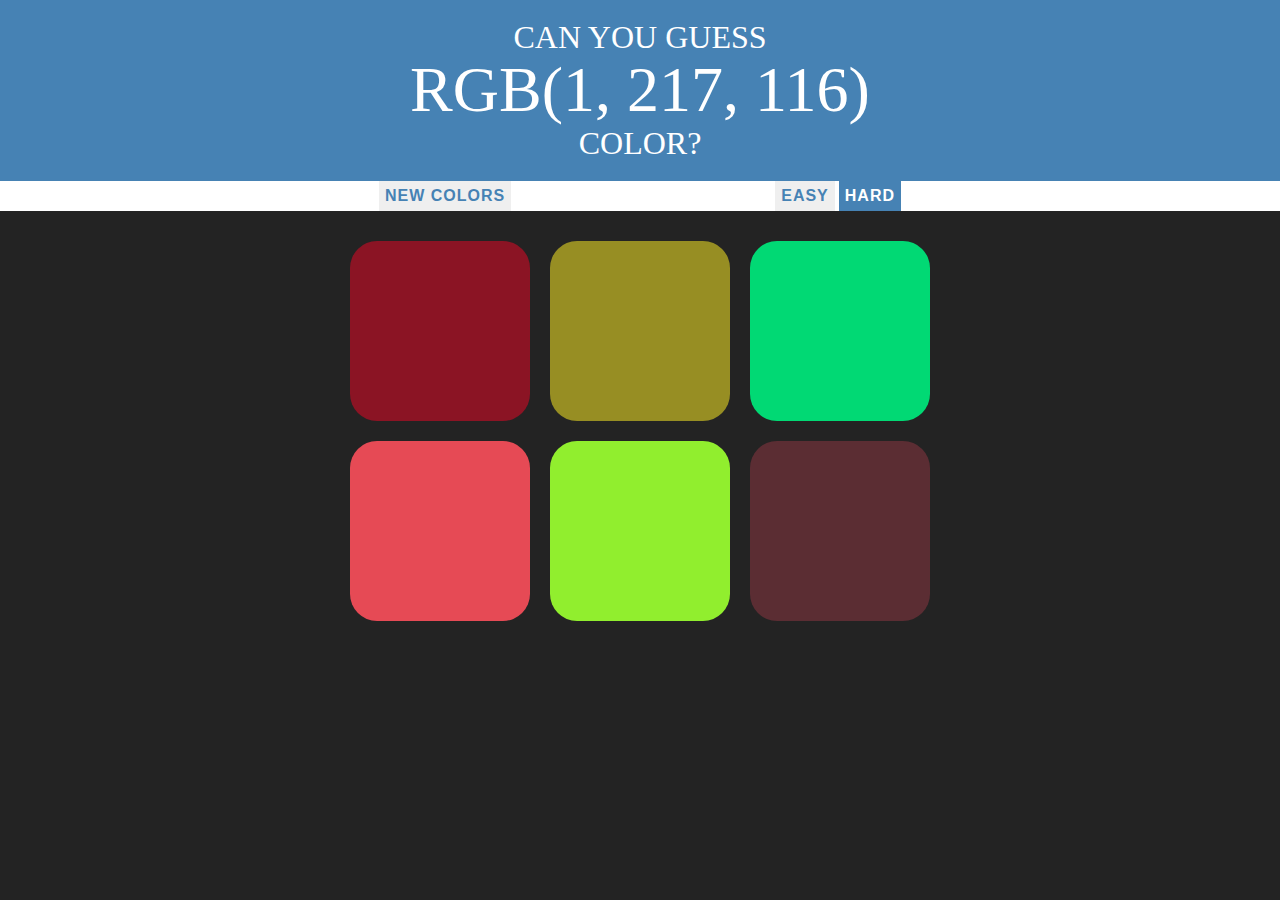
<file: index.html>
<!DOCTYPE html>
<html>
<head>
	<title>Color Guess</title>
	<link rel="stylesheet" type="text/css" href="colorGuessGame.css">
</head>
<body>
	<h1>Can You Guess 
		<br>
		<span id="colorDisplay">This RGB</span> 
		<br>
		 Color?</h1>
 <div class="stripe">
 	<button id="reset">New COLORS</button>
 	<span id="message"></span>
 	<button id="easyBtn">Easy</button>
 	<button id="hardBtn" class="selected">Hard</button>
 </div>
<div id="container">
	<div class="square"></div>
	<div class="square"></div>
	<div class="square"></div>
	<div class="square"></div>
	<div class="square"></div>
	<div class="square"></div>
</div>
<script type="text/javascript" src="colorGuessGame.js"></script>
</body>
</html>
</file>
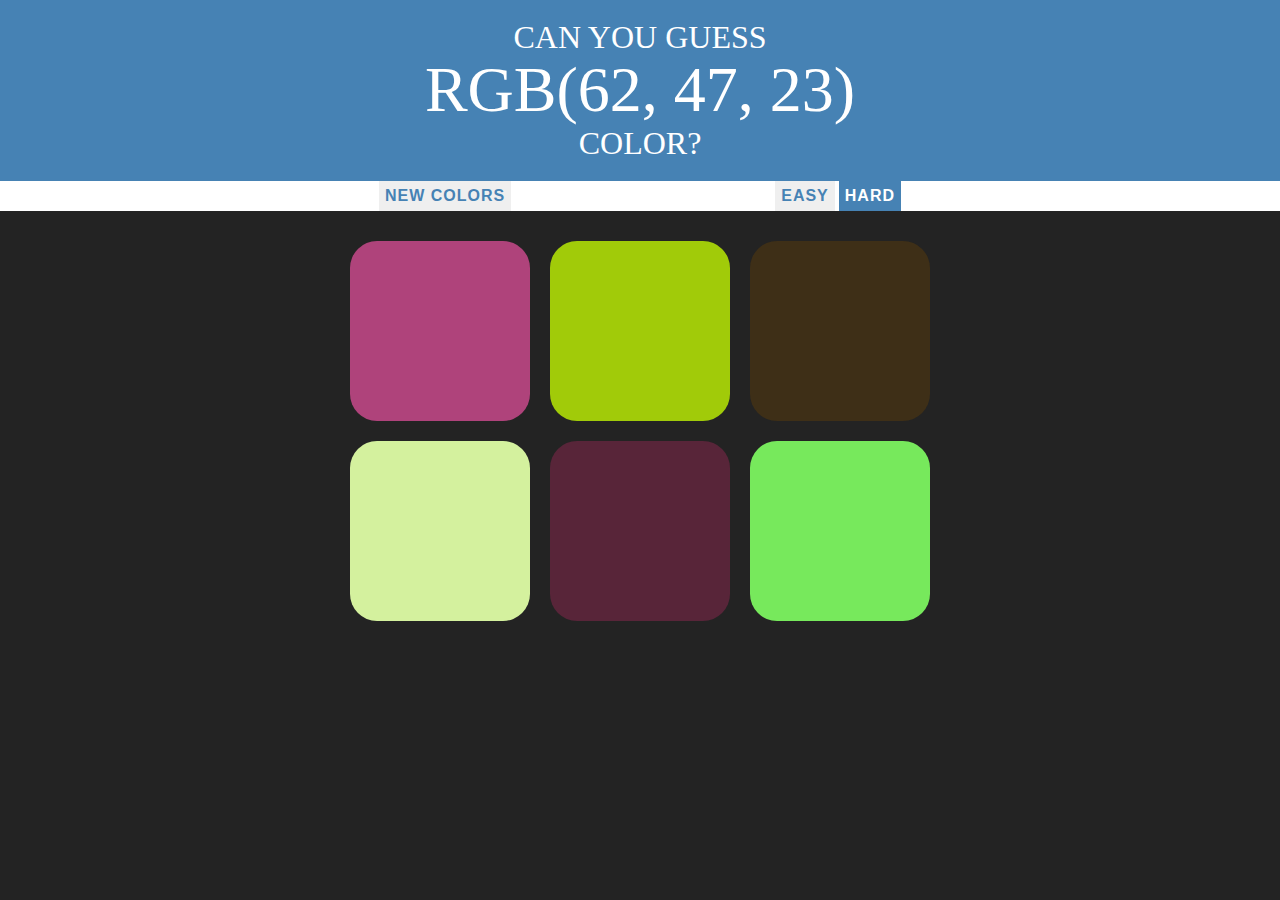
<file: index.html.html>
<!DOCTYPE html>
<html>
<head>
	<title>Color Guess</title>
	<link rel="stylesheet" type="text/css" href="colorGuessGame.css">
</head>
<body>
	<h1>Can You Guess 
		<br>
		<span id="colorDisplay">This RGB</span> 
		<br>
		 Color?</h1>
 <div class="stripe">
 	<button id="reset">New COLORS</button>
 	<span id="message"></span>
 	<button id="easyBtn">Easy</button>
 	<button id="hardBtn" class="selected">Hard</button>
 </div>
<div id="container">
	<div class="square"></div>
	<div class="square"></div>
	<div class="square"></div>
	<div class="square"></div>
	<div class="square"></div>
	<div class="square"></div>
</div>
<script type="text/javascript" src="colorGuessGame.js"></script>
</body>
</html>
</file>
<file: colorGuessGame.css>
body{
	background-color: #232323;
	margin: 0;
	font-family: "Montserrat","Avenir";
}
.square{
	width: 30%;
	background: purple;
	padding-bottom: 30%;
	float: left;
	margin: 1.66%;
	border-radius: 15%;
	transition: background 0.6s;

}

#container{
	margin: 20px auto;
	max-width: 600px;
}
h1{
	text-align: center;
	line-height: 1.1;
	font-weight: normal;
	text-transform: uppercase;
	color: white;
	background-color: steelblue;
	margin: 0;
	padding: 20px 0; 
}
.stripe{
	background-color: white;
	height: 30px;
	text-align: center;
}
.selected{
	color: white;
	background: steelblue;
}
#colorDisplay{
	font-size: 200%;
}
#message{
	display: inline-block;
	width: 20%;
}
button{
	border: none;
	text-transform: uppercase;
	height: 100%;
	font-weight: 700;
	color: steelblue;
	letter-spacing: 1px;
	font-size: inherit;
	transition: all 0.3s;
}
button:hover{
	color: white;
	background: steelblue;
}
</file>
